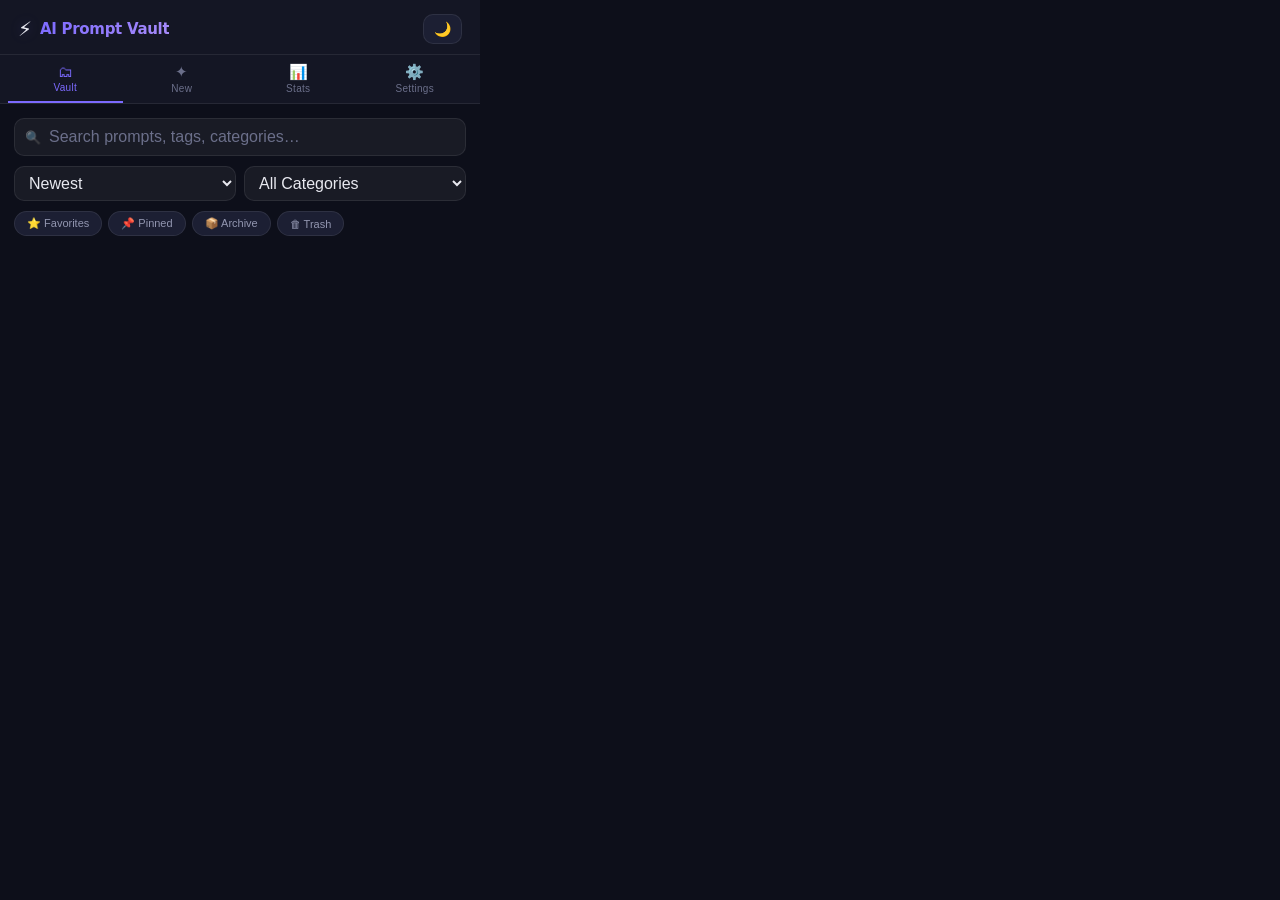
<file: index.html>
<!DOCTYPE html>
<html lang="en">
<head>
  <meta charset="UTF-8">
  <meta name="viewport" content="width=device-width, initial-scale=1.0">
  <title>AI Prompt Vault</title>
  <link rel="stylesheet" href="popup.css">
</head>
<body class="dark">
  <div class="app">

    <!-- ── Header ─────────────────────────────────────────── -->
    <header class="header">
      <div class="header-brand">
        <span class="logo-icon">⚡</span>
        <span class="brand-name">AI Prompt Vault</span>
      </div>
      <button id="themeToggle" class="icon-btn" title="Toggle theme">🌙</button>
    </header>

    <!-- ── Tab Nav ────────────────────────────────────────── -->
    <nav class="tab-nav">
      <button class="tab-btn active" data-tab="vault">
        <span>🗂</span><span>Vault</span>
      </button>
      <button class="tab-btn" data-tab="add">
        <span>✦</span><span>New</span>
      </button>
      <button class="tab-btn" data-tab="dashboard">
        <span>📊</span><span>Stats</span>
      </button>
      <button class="tab-btn" data-tab="settings">
        <span>⚙️</span><span>Settings</span>
      </button>
    </nav>

    <!-- ── Tab: Vault ─────────────────────────────────────── -->
    <section id="tab-vault" class="tab-content active">

      <div class="search-wrap">
        <span class="search-icon-inner">🔍</span>
        <input id="search" type="text" placeholder="Search prompts, tags, categories…" autocomplete="off">
        <button id="searchClear" class="search-clear hidden" title="Clear">✕</button>
      </div>

      <div class="filter-bar">
        <select id="sortSelect" class="select-sm">
          <option value="newest">Newest</option>
          <option value="oldest">Oldest</option>
          <option value="edited">Last Edited</option>
          <option value="az">A → Z</option>
          <option value="za">Z → A</option>
        </select>
        <select id="categoryFilter" class="select-sm">
          <option value="all">All Categories</option>
        </select>
      </div>

      <div class="chip-row">
        <button class="chip" data-filter="favorites">⭐ Favorites</button>
        <button class="chip" data-filter="pinned">📌 Pinned</button>
        <button class="chip" data-filter="archived">📦 Archive</button>
        <button class="chip" data-filter="trash">🗑 Trash</button>
      </div>

      <div id="bulkBar" class="bulk-bar hidden">
        <span id="selectedCount">0 selected</span>
        <div class="bulk-actions">
          <button id="bulkDeleteBtn" class="btn btn-danger btn-sm">Delete Selected</button>
          <button id="bulkCancelBtn" class="btn btn-ghost btn-sm">Cancel</button>
        </div>
      </div>

      <div id="promptList" class="prompt-list"></div>
    </section>

    <!-- ── Tab: Add / Edit ────────────────────────────────── -->
    <section id="tab-add" class="tab-content">
      <div class="form-wrap">
        <h2 id="formTitle" class="form-heading">New Prompt</h2>
        <input id="editId" type="hidden" value="">

        <div class="field">
          <label class="label" for="titleInput">Title <span class="req">*</span></label>
          <input id="titleInput" type="text" class="input" placeholder="Give your prompt a name…" autocomplete="off">
        </div>

        <div class="field-row">
          <div class="field">
            <label class="label" for="categoryInput">Category</label>
            <input id="categoryInput" type="text" class="input" placeholder="e.g. Writing, Coding…" list="categoryList" autocomplete="off">
            <datalist id="categoryList"></datalist>
          </div>
          <div class="field">
            <label class="label" for="tagsInput">Tags</label>
            <input id="tagsInput" type="text" class="input" placeholder="tag1, tag2…" autocomplete="off">
          </div>
        </div>

        <div class="field">
          <label class="label" for="promptInput">Prompt <span class="req">*</span></label>
          <textarea id="promptInput" class="input textarea" placeholder="Write your AI prompt here…"></textarea>
          <span class="char-count" id="charCount">0 characters</span>
        </div>

        <div class="form-actions">
          <button id="clearBtn" class="btn btn-ghost">Clear</button>
          <button id="saveBtn" class="btn btn-primary">
            <span id="saveBtnText">Save Prompt</span>
          </button>
        </div>
      </div>
    </section>

    <!-- ── Tab: Dashboard ─────────────────────────────────── -->
    <section id="tab-dashboard" class="tab-content">
      <h2 class="section-heading">Dashboard</h2>

      <div class="stats-grid">
        <div class="stat-card">
          <div class="stat-value" id="statTotal">0</div>
          <div class="stat-label">Total</div>
        </div>
        <div class="stat-card stat-accent">
          <div class="stat-value" id="statFavorites">0</div>
          <div class="stat-label">Favorites</div>
        </div>
        <div class="stat-card">
          <div class="stat-value" id="statPinned">0</div>
          <div class="stat-label">Pinned</div>
        </div>
        <div class="stat-card">
          <div class="stat-value" id="statCategories">0</div>
          <div class="stat-label">Categories</div>
        </div>
        <div class="stat-card">
          <div class="stat-value" id="statArchived">0</div>
          <div class="stat-label">Archived</div>
        </div>
        <div class="stat-card">
          <div class="stat-value" id="statStorage">0 KB</div>
          <div class="stat-label">Storage</div>
        </div>
      </div>

      <div class="dash-section">
        <h3 class="subsection-heading">Top Category</h3>
        <div id="topCategory" class="top-cat">—</div>
      </div>

      <div class="dash-section">
        <h3 class="subsection-heading">Recently Added</h3>
        <div id="recentlyAdded" class="mini-list"></div>
      </div>

      <div class="dash-section">
        <h3 class="subsection-heading">Recently Viewed</h3>
        <div id="recentlyViewed" class="mini-list"></div>
      </div>
    </section>

    <!-- ── Tab: Settings ──────────────────────────────────── -->
    <section id="tab-settings" class="tab-content">
      <h2 class="section-heading">Settings</h2>

      <div class="settings-group">
        <h3 class="settings-group-title">Appearance</h3>
        <div class="setting-row">
          <label>Theme</label>
          <div class="btn-group">
            <button class="btn-opt active" data-setting="theme" data-value="dark">🌙 Dark</button>
            <button class="btn-opt" data-setting="theme" data-value="light">☀️ Light</button>
          </div>
        </div>
        <div class="setting-row">
          <label>Font Size</label>
          <div class="btn-group">
            <button class="btn-opt" data-setting="fontSize" data-value="small">S</button>
            <button class="btn-opt active" data-setting="fontSize" data-value="medium">M</button>
            <button class="btn-opt" data-setting="fontSize" data-value="large">L</button>
          </div>
        </div>
        <div class="setting-row">
          <label>Card Density</label>
          <div class="btn-group">
            <button class="btn-opt" data-setting="cardSize" data-value="compact">Compact</button>
            <button class="btn-opt active" data-setting="cardSize" data-value="normal">Normal</button>
            <button class="btn-opt" data-setting="cardSize" data-value="comfortable">Airy</button>
          </div>
        </div>
      </div>

      <div class="settings-group">
        <h3 class="settings-group-title">Defaults</h3>
        <div class="setting-row">
          <label>Default Sort</label>
          <select id="defaultSort" class="input input-sm">
            <option value="newest">Newest First</option>
            <option value="oldest">Oldest First</option>
            <option value="edited">Last Edited</option>
            <option value="az">A → Z</option>
            <option value="za">Z → A</option>
          </select>
        </div>
      </div>

      <div class="settings-group">
        <h3 class="settings-group-title">Data Management</h3>
        <div class="data-actions">
          <button id="exportJson" class="btn btn-secondary btn-sm">📤 Export JSON</button>
          <button id="exportCsv" class="btn btn-secondary btn-sm">📊 Export CSV</button>
          <button id="exportMd" class="btn btn-secondary btn-sm">📝 Export Markdown</button>
          <button id="importJsonBtn" class="btn btn-secondary btn-sm">📥 Import JSON</button>
          <input type="file" id="importFile" accept=".json" hidden>
          <button id="backupBtn" class="btn btn-secondary btn-sm">💾 Backup All</button>
          <button id="restoreBtn" class="btn btn-secondary btn-sm">🔄 Restore Backup</button>
          <input type="file" id="restoreFile" accept=".json" hidden>
        </div>
        <div class="danger-actions">
          <button id="emptyTrashBtn" class="btn btn-danger btn-sm">🗑 Empty Trash</button>
          <button id="clearAllBtn" class="btn btn-danger btn-sm">⚠️ Clear All Data</button>
        </div>
      </div>

      <div class="settings-group">
        <h3 class="settings-group-title">Keyboard Shortcuts</h3>
        <div class="shortcuts">
          <div class="shortcut-row"><kbd>Ctrl+N</kbd><span>New prompt</span></div>
          <div class="shortcut-row"><kbd>Ctrl+F</kbd><span>Focus search</span></div>
          <div class="shortcut-row"><kbd>Esc</kbd><span>Clear / cancel</span></div>
        </div>
      </div>

      <p class="app-version">AI Prompt Vault v2.0 — Manifest V3</p>
    </section>

  </div><!-- /.app -->

  <!-- ── Confirm Modal ──────────────────────────────────────── -->
  <div id="confirmModal" class="modal-overlay hidden">
    <div class="modal">
      <div class="modal-icon" id="confirmIcon">⚠️</div>
      <h3 id="confirmTitle">Are you sure?</h3>
      <p id="confirmMessage">This action cannot be undone.</p>
      <div class="modal-btns">
        <button id="confirmCancel" class="btn btn-ghost">Cancel</button>
        <button id="confirmOk" class="btn btn-danger">Delete</button>
      </div>
    </div>
  </div>

  <!-- ── Toast ─────────────────────────────────────────────── -->
  <div id="toast" class="toast"></div>

  <script src="popup.js"></script>
</body>
</html>
</file>
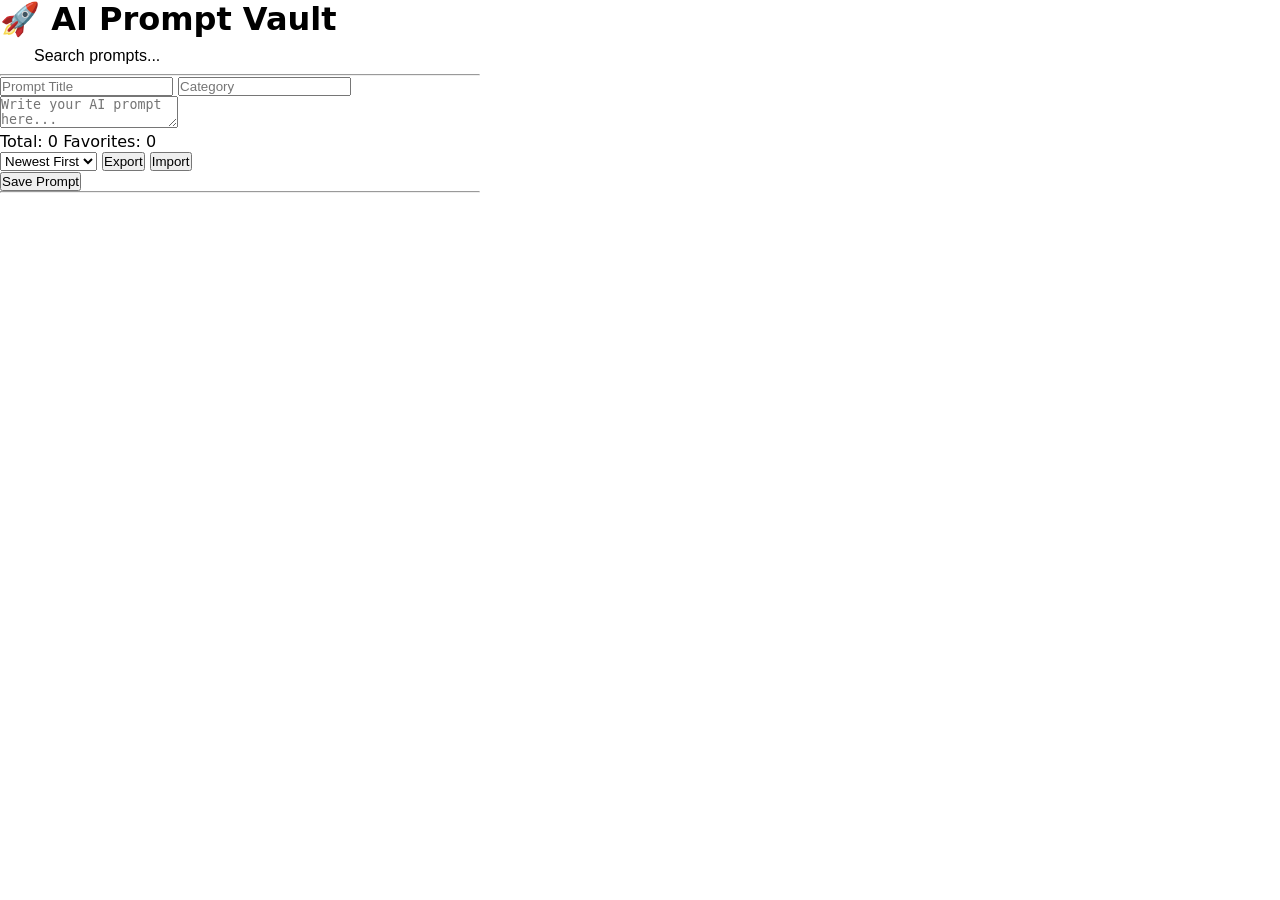
<file: popup.html>
<!DOCTYPE html>
<html>

<head>
    <meta charset="UTF-8">
    <title>AI Prompt Vault</title>

    <link rel="stylesheet" href="popup.css">
</head>

<body>

    <div class="container">

        <h1>🚀 AI Prompt Vault</h1>

        <input
            id="search"
            type="text"
            placeholder="Search prompts...">

        <hr>

        <input
            id="title"
            type="text"
            placeholder="Prompt Title">

        <input
            id="category"
            type="text"
            placeholder="Category">

        <textarea
            id="prompt"
            placeholder="Write your AI prompt here..."></textarea>

            <div class="stats">

    <span id="totalCount">Total: 0</span>

    <span id="favoriteCount">Favorites: 0</span>

</div>

<div class="toolbar">
    <select id="sortselect">
        <option value="newest">Newest First</option>
        <option value="oldest">Oldest First</option>
        <option value="az">A - Z</option>
           <option value="za">Z - A</option>

    </select>

    <button id="exportBtn">Export</button>
        <button id="importBtn">Import</button>

        <input
           type="file"
            id="importFile"
            accept=".json"
            hidden>

</div>

    <div id="toast"></div>
    
        <button id="saveBtn">
            Save Prompt
        </button>

        <hr>

        <div id="promptList"></div>

    </div>

    <script src="popup.js"></script>

</body>

</html>
</file>
<file: popup.css>
/* ── Reset & Base ──────────────────────────────────────────── */
*, *::before, *::after { margin: 0; padding: 0; box-sizing: border-box; }

:root {
  --accent:        #7c6aff;
  --accent-hover:  #6356e8;
  --accent-glow:   rgba(124,106,255,0.25);
  --danger:        #ef4444;
  --danger-hover:  #dc2626;
  --success:       #10b981;
  --warning:       #f59e0b;
  --info:          #3b82f6;
  --radius:        10px;
  --radius-lg:     14px;
  --radius-pill:   999px;
  --transition:    0.2s ease;
  --font:          'Segoe UI', system-ui, -apple-system, sans-serif;
}

/* ── Dark Theme (default) ──────────────────────────────────── */
body.dark {
  --bg:            #0d0f1a;
  --surface:       #141624;
  --surface2:      #1c1f33;
  --surface3:      #232640;
  --text:          #e8e9f0;
  --text-muted:    #6b6f8a;
  --text-sub:      #9296b0;
  --border:        rgba(255,255,255,0.08);
  --border-strong: rgba(255,255,255,0.14);
  --input-bg:      rgba(255,255,255,0.05);
  --card-bg:       rgba(255,255,255,0.03);
  --shadow:        0 4px 24px rgba(0,0,0,0.5);
  --shadow-sm:     0 2px 8px rgba(0,0,0,0.35);
  --glass:         rgba(20,22,36,0.8);
}

/* ── Light Theme ───────────────────────────────────────────── */
body.light {
  --bg:            #f0f1f8;
  --surface:       #ffffff;
  --surface2:      #f5f6fc;
  --surface3:      #eceef8;
  --text:          #1a1b2e;
  --text-muted:    #8286a0;
  --text-sub:      #60637a;
  --border:        rgba(0,0,0,0.08);
  --border-strong: rgba(0,0,0,0.14);
  --input-bg:      rgba(255,255,255,0.9);
  --card-bg:       #ffffff;
  --shadow:        0 4px 20px rgba(0,0,0,0.1);
  --shadow-sm:     0 2px 8px rgba(0,0,0,0.07);
  --glass:         rgba(255,255,255,0.85);
}

/* ── Font Size Variants ────────────────────────────────────── */
body[data-font-size="small"]  { font-size: 12px; }
body[data-font-size="medium"] { font-size: 13px; }
body[data-font-size="large"]  { font-size: 15px; }

/* ── Card Density ──────────────────────────────────────────── */
body[data-card-size="compact"]     { --card-padding: 10px 12px; --card-gap: 6px; }
body[data-card-size="normal"]      { --card-padding: 14px 16px; --card-gap: 10px; }
body[data-card-size="comfortable"] { --card-padding: 18px 20px; --card-gap: 14px; }

/* ── App Shell ─────────────────────────────────────────────── */
body {
  font-family: var(--font);
  background: var(--bg);
  color: var(--text);
  width: 480px;
  min-height: 500px;
  overflow-x: hidden;
  -webkit-font-smoothing: antialiased;
}

.app {
  display: flex;
  flex-direction: column;
  min-height: 100%;
}

/* ── Header ────────────────────────────────────────────────── */
.header {
  display: flex;
  align-items: center;
  justify-content: space-between;
  padding: 14px 18px 10px;
  background: var(--surface);
  border-bottom: 1px solid var(--border);
  position: sticky;
  top: 0;
  z-index: 10;
  backdrop-filter: blur(12px);
}

.header-brand {
  display: flex;
  align-items: center;
  gap: 8px;
}

.logo-icon {
  font-size: 20px;
  filter: drop-shadow(0 0 6px var(--accent-glow));
}

.brand-name {
  font-size: 15px;
  font-weight: 700;
  letter-spacing: -0.3px;
  background: linear-gradient(135deg, var(--accent), #a78bfa);
  -webkit-background-clip: text;
  -webkit-text-fill-color: transparent;
  background-clip: text;
}

.icon-btn {
  background: var(--surface2);
  border: 1px solid var(--border);
  border-radius: var(--radius);
  padding: 6px 10px;
  cursor: pointer;
  font-size: 14px;
  color: var(--text);
  transition: background var(--transition), transform var(--transition);
}
.icon-btn:hover { background: var(--surface3); transform: scale(1.05); }

/* ── Tab Nav ───────────────────────────────────────────────── */
.tab-nav {
  display: flex;
  background: var(--surface);
  border-bottom: 1px solid var(--border);
  padding: 0 8px;
  gap: 2px;
}

.tab-btn {
  flex: 1;
  display: flex;
  flex-direction: column;
  align-items: center;
  gap: 2px;
  padding: 8px 4px 7px;
  background: none;
  border: none;
  color: var(--text-muted);
  font-size: 10px;
  font-weight: 500;
  cursor: pointer;
  border-bottom: 2px solid transparent;
  transition: color var(--transition), border-color var(--transition);
  letter-spacing: 0.3px;
}
.tab-btn span:first-child { font-size: 15px; }
.tab-btn:hover { color: var(--text); }
.tab-btn.active {
  color: var(--accent);
  border-bottom-color: var(--accent);
}

/* ── Tab Content ───────────────────────────────────────────── */
.tab-content {
  display: none;
  flex-direction: column;
  padding: 14px;
  gap: 10px;
  max-height: 540px;
  overflow-y: auto;
  scrollbar-width: thin;
  scrollbar-color: var(--border-strong) transparent;
}
.tab-content::-webkit-scrollbar { width: 4px; }
.tab-content::-webkit-scrollbar-thumb { background: var(--border-strong); border-radius: 4px; }
.tab-content.active { display: flex; }

/* ── Search ────────────────────────────────────────────────── */
.search-wrap {
  position: relative;
  display: flex;
  align-items: center;
}

.search-icon-inner {
  position: absolute;
  left: 11px;
  font-size: 13px;
  pointer-events: none;
  opacity: 0.5;
}

#search {
  width: 100%;
  padding: 9px 36px 9px 34px;
  background: var(--input-bg);
  border: 1px solid var(--border);
  border-radius: var(--radius);
  color: var(--text);
  font-size: inherit;
  outline: none;
  transition: border-color var(--transition), box-shadow var(--transition);
}
#search:focus {
  border-color: var(--accent);
  box-shadow: 0 0 0 3px var(--accent-glow);
}
#search::placeholder { color: var(--text-muted); }

.search-clear {
  position: absolute;
  right: 8px;
  background: none;
  border: none;
  color: var(--text-muted);
  cursor: pointer;
  font-size: 12px;
  padding: 4px;
  border-radius: 50%;
  line-height: 1;
  width: auto;
}
.search-clear:hover { background: var(--surface3); color: var(--text); }

/* ── Filter Bar ────────────────────────────────────────────── */
.filter-bar {
  display: flex;
  gap: 8px;
}

.select-sm {
  flex: 1;
  padding: 7px 10px;
  background: var(--input-bg);
  border: 1px solid var(--border);
  border-radius: var(--radius);
  color: var(--text);
  font-size: inherit;
  outline: none;
  cursor: pointer;
  transition: border-color var(--transition);
}
.select-sm:focus { border-color: var(--accent); }

/* ── Chip Row ──────────────────────────────────────────────── */
.chip-row {
  display: flex;
  flex-wrap: wrap;
  gap: 6px;
}

.chip {
  padding: 5px 12px;
  background: var(--surface2);
  border: 1px solid var(--border);
  border-radius: var(--radius-pill);
  color: var(--text-sub);
  font-size: 11px;
  font-weight: 500;
  cursor: pointer;
  transition: all var(--transition);
  width: auto;
}
.chip:hover { border-color: var(--accent); color: var(--accent); background: var(--accent-glow); }
.chip.active {
  background: var(--accent-glow);
  border-color: var(--accent);
  color: var(--accent);
}

/* ── Bulk Bar ──────────────────────────────────────────────── */
.bulk-bar {
  display: flex;
  align-items: center;
  justify-content: space-between;
  background: var(--surface2);
  border: 1px solid var(--border);
  border-radius: var(--radius);
  padding: 8px 12px;
  font-size: 12px;
  color: var(--text-sub);
  animation: slideDown 0.2s ease;
}
.bulk-actions { display: flex; gap: 6px; }

/* ── Prompt List ───────────────────────────────────────────── */
.prompt-list {
  display: flex;
  flex-direction: column;
  gap: var(--card-gap, 10px);
  padding-bottom: 8px;
}

/* ── Prompt Card ───────────────────────────────────────────── */
.card {
  display: flex;
  gap: 10px;
  background: var(--card-bg);
  border: 1px solid var(--border);
  border-radius: var(--radius-lg);
  padding: var(--card-padding, 14px 16px);
  transition: transform 0.2s ease, border-color 0.2s ease, box-shadow 0.2s ease;
  animation: fadeUp 0.2s ease both;
  cursor: default;
}
.card:hover {
  transform: translateY(-2px);
  border-color: var(--border-strong);
  box-shadow: var(--shadow-sm);
}
.card.pinned {
  border-color: rgba(245,158,11,0.35);
  background: rgba(245,158,11,0.04);
}
.card.selected {
  border-color: var(--accent);
  background: var(--accent-glow);
}

.card-select {
  display: flex;
  align-items: flex-start;
  padding-top: 2px;
}

.checkbox {
  width: 15px;
  height: 15px;
  accent-color: var(--accent);
  cursor: pointer;
  flex-shrink: 0;
}

.card-body { flex: 1; min-width: 0; }

.card-header {
  display: flex;
  align-items: flex-start;
  justify-content: space-between;
  gap: 8px;
  margin-bottom: 4px;
}

.card-title-row {
  display: flex;
  align-items: center;
  gap: 4px;
  min-width: 0;
  flex: 1;
}

.pin-indicator, .fav-indicator { font-size: 11px; flex-shrink: 0; }

.card-title {
  font-size: 13px;
  font-weight: 600;
  color: var(--text);
  white-space: nowrap;
  overflow: hidden;
  text-overflow: ellipsis;
}

/* ── Badge ─────────────────────────────────────────────────── */
.badge {
  display: inline-block;
  padding: 2px 9px;
  border-radius: var(--radius-pill);
  font-size: 10px;
  font-weight: 600;
  border: 1px solid;
  white-space: nowrap;
  flex-shrink: 0;
  letter-spacing: 0.2px;
}
.badge-sm { font-size: 10px; padding: 2px 7px; }

/* ── Tags ──────────────────────────────────────────────────── */
.card-tags {
  display: flex;
  flex-wrap: wrap;
  gap: 4px;
  margin-bottom: 6px;
}
.tag {
  font-size: 10px;
  color: var(--text-muted);
  background: var(--surface3);
  padding: 1px 6px;
  border-radius: var(--radius-pill);
  border: 1px solid var(--border);
}

/* ── Prompt Text ───────────────────────────────────────────── */
.card-prompt { margin: 6px 0; }

.prompt-text {
  font-size: 12px;
  color: var(--text-sub);
  white-space: pre-wrap;
  word-break: break-word;
  line-height: 1.55;
}

.read-more-btn {
  background: none;
  border: none;
  color: var(--accent);
  font-size: 11px;
  font-weight: 500;
  cursor: pointer;
  padding: 2px 0;
  width: auto;
  margin-top: 3px;
}
.read-more-btn:hover { text-decoration: underline; }

/* ── Card Footer ───────────────────────────────────────────── */
.card-footer {
  display: flex;
  align-items: center;
  justify-content: space-between;
  margin-top: 8px;
  gap: 6px;
}

.timestamp {
  font-size: 10px;
  color: var(--text-muted);
  white-space: nowrap;
}

.card-actions {
  display: flex;
  gap: 3px;
  flex-shrink: 0;
}

.action-btn {
  background: none;
  border: 1px solid transparent;
  border-radius: 7px;
  padding: 4px 5px;
  font-size: 12px;
  cursor: pointer;
  color: var(--text-muted);
  width: auto;
  line-height: 1;
  transition: all 0.15s ease;
}
.action-btn:hover {
  background: var(--surface3);
  border-color: var(--border);
  color: var(--text);
  transform: scale(1.1);
}
.action-btn.active { color: var(--accent); background: var(--accent-glow); }
.fav-btn.active { color: var(--warning); background: rgba(245,158,11,0.12); }
.pin-btn.active { color: var(--warning); background: rgba(245,158,11,0.12); }
.delete-btn:hover { color: var(--danger); background: rgba(239,68,68,0.1); }
.perm-delete-btn:hover { color: var(--danger); background: rgba(239,68,68,0.1); }
.restore-btn:hover { color: var(--success); background: rgba(16,185,129,0.1); }

/* ── Empty State ───────────────────────────────────────────── */
.empty-state {
  display: flex;
  flex-direction: column;
  align-items: center;
  justify-content: center;
  padding: 40px 20px;
  gap: 10px;
  text-align: center;
}
.empty-icon { font-size: 44px; margin-bottom: 4px; opacity: 0.7; }
.empty-state h3 { font-size: 15px; color: var(--text); }
.empty-state p { font-size: 12px; color: var(--text-muted); max-width: 240px; line-height: 1.5; }
.empty-state .btn { margin-top: 6px; }

/* ── Form (Add/Edit tab) ───────────────────────────────────── */
.form-wrap {
  display: flex;
  flex-direction: column;
  gap: 12px;
}

.form-heading {
  font-size: 16px;
  font-weight: 700;
  color: var(--text);
}

.field { display: flex; flex-direction: column; gap: 5px; }
.field-row { display: flex; gap: 10px; }
.field-row .field { flex: 1; }

.label {
  font-size: 11px;
  font-weight: 600;
  color: var(--text-sub);
  letter-spacing: 0.3px;
  text-transform: uppercase;
}
.req { color: var(--danger); }

.input {
  padding: 9px 12px;
  background: var(--input-bg);
  border: 1px solid var(--border);
  border-radius: var(--radius);
  color: var(--text);
  font-size: inherit;
  font-family: var(--font);
  outline: none;
  width: 100%;
  transition: border-color var(--transition), box-shadow var(--transition);
}
.input:focus {
  border-color: var(--accent);
  box-shadow: 0 0 0 3px var(--accent-glow);
}
.input::placeholder { color: var(--text-muted); }

.textarea {
  height: 120px;
  resize: vertical;
  min-height: 80px;
  line-height: 1.55;
}

.input-sm { padding: 7px 10px; }

.char-count {
  font-size: 10px;
  color: var(--text-muted);
  text-align: right;
}

.form-actions {
  display: flex;
  gap: 8px;
  padding-top: 4px;
}

/* ── Buttons ───────────────────────────────────────────────── */
.btn {
  display: inline-flex;
  align-items: center;
  justify-content: center;
  gap: 5px;
  padding: 9px 18px;
  border: 1px solid transparent;
  border-radius: var(--radius);
  font-size: inherit;
  font-family: var(--font);
  font-weight: 600;
  cursor: pointer;
  transition: all var(--transition);
  white-space: nowrap;
  width: auto;
}

.btn-primary {
  background: var(--accent);
  color: #fff;
  flex: 1;
}
.btn-primary:hover { background: var(--accent-hover); box-shadow: 0 4px 12px var(--accent-glow); transform: translateY(-1px); }

.btn-ghost {
  background: var(--surface2);
  border-color: var(--border);
  color: var(--text-sub);
}
.btn-ghost:hover { background: var(--surface3); color: var(--text); }

.btn-secondary {
  background: var(--surface2);
  border-color: var(--border);
  color: var(--text);
}
.btn-secondary:hover { background: var(--surface3); border-color: var(--border-strong); }

.btn-danger {
  background: var(--danger);
  color: #fff;
}
.btn-danger:hover { background: var(--danger-hover); transform: translateY(-1px); }

.btn-sm { padding: 6px 12px; font-size: 11px; }

/* ── Btn Group (settings toggles) ─────────────────────────── */
.btn-group {
  display: flex;
  gap: 4px;
}

.btn-opt {
  padding: 5px 12px;
  background: var(--surface2);
  border: 1px solid var(--border);
  border-radius: var(--radius);
  color: var(--text-muted);
  font-size: 11px;
  font-weight: 500;
  cursor: pointer;
  transition: all var(--transition);
  width: auto;
}
.btn-opt:hover { background: var(--surface3); color: var(--text); }
.btn-opt.active {
  background: var(--accent-glow);
  border-color: var(--accent);
  color: var(--accent);
}

/* ── Dashboard ─────────────────────────────────────────────── */
.section-heading {
  font-size: 15px;
  font-weight: 700;
  margin-bottom: 4px;
}

.stats-grid {
  display: grid;
  grid-template-columns: repeat(3, 1fr);
  gap: 8px;
}

.stat-card {
  background: var(--surface2);
  border: 1px solid var(--border);
  border-radius: var(--radius-lg);
  padding: 12px 10px;
  text-align: center;
}
.stat-card.stat-accent {
  background: var(--accent-glow);
  border-color: rgba(124,106,255,0.3);
}

.stat-value {
  font-size: 20px;
  font-weight: 700;
  color: var(--text);
  line-height: 1;
  margin-bottom: 4px;
}
.stat-accent .stat-value { color: var(--accent); }

.stat-label {
  font-size: 10px;
  color: var(--text-muted);
  font-weight: 500;
  text-transform: uppercase;
  letter-spacing: 0.4px;
}

.dash-section {
  display: flex;
  flex-direction: column;
  gap: 6px;
}

.subsection-heading {
  font-size: 11px;
  font-weight: 600;
  color: var(--text-muted);
  text-transform: uppercase;
  letter-spacing: 0.5px;
}

.top-cat {
  display: flex;
  align-items: center;
  gap: 8px;
  font-size: 13px;
  color: var(--text);
}

.mini-list { display: flex; flex-direction: column; gap: 6px; }

.mini-card {
  display: flex;
  align-items: center;
  justify-content: space-between;
  gap: 8px;
  padding: 8px 10px;
  background: var(--surface2);
  border: 1px solid var(--border);
  border-radius: var(--radius);
}
.mini-title {
  font-size: 12px;
  font-weight: 500;
  white-space: nowrap;
  overflow: hidden;
  text-overflow: ellipsis;
  color: var(--text);
  flex: 1;
}

/* ── Settings ──────────────────────────────────────────────── */
.settings-group {
  display: flex;
  flex-direction: column;
  gap: 10px;
  padding: 14px;
  background: var(--surface2);
  border: 1px solid var(--border);
  border-radius: var(--radius-lg);
}

.settings-group-title {
  font-size: 11px;
  font-weight: 700;
  color: var(--text-muted);
  text-transform: uppercase;
  letter-spacing: 0.6px;
  margin-bottom: 2px;
}

.setting-row {
  display: flex;
  align-items: center;
  justify-content: space-between;
  gap: 10px;
}
.setting-row label {
  font-size: 12px;
  color: var(--text);
  font-weight: 500;
  white-space: nowrap;
}

.data-actions {
  display: flex;
  flex-wrap: wrap;
  gap: 6px;
}

.danger-actions {
  display: flex;
  gap: 6px;
  padding-top: 6px;
  border-top: 1px solid var(--border);
}

.shortcuts {
  display: flex;
  flex-direction: column;
  gap: 7px;
}
.shortcut-row {
  display: flex;
  align-items: center;
  gap: 10px;
  font-size: 12px;
  color: var(--text-sub);
}
kbd {
  display: inline-block;
  padding: 2px 7px;
  background: var(--surface3);
  border: 1px solid var(--border-strong);
  border-radius: 5px;
  font-size: 10px;
  font-family: monospace;
  color: var(--text);
  white-space: nowrap;
}

.app-version {
  font-size: 10px;
  color: var(--text-muted);
  text-align: center;
  padding-top: 4px;
}

/* ── Modal ─────────────────────────────────────────────────── */
.modal-overlay {
  position: fixed;
  inset: 0;
  background: rgba(0,0,0,0.6);
  backdrop-filter: blur(4px);
  display: flex;
  align-items: center;
  justify-content: center;
  z-index: 100;
  animation: fadeIn 0.15s ease;
}
.modal-overlay.hidden { display: none; }

.modal {
  background: var(--surface);
  border: 1px solid var(--border-strong);
  border-radius: var(--radius-lg);
  padding: 28px 24px 20px;
  max-width: 300px;
  width: 90%;
  text-align: center;
  box-shadow: var(--shadow);
  animation: scaleIn 0.15s ease;
}

.modal-icon { font-size: 32px; margin-bottom: 10px; }
.modal h3 { font-size: 15px; color: var(--text); margin-bottom: 8px; }
.modal p { font-size: 12px; color: var(--text-muted); line-height: 1.5; margin-bottom: 18px; }

.modal-btns {
  display: flex;
  gap: 8px;
  justify-content: center;
}
.modal-btns .btn { flex: 1; }

/* ── Toast ─────────────────────────────────────────────────── */
.toast {
  position: fixed;
  bottom: 16px;
  left: 50%;
  transform: translateX(-50%) translateY(8px);
  display: flex;
  align-items: center;
  gap: 10px;
  padding: 9px 16px;
  border-radius: var(--radius-pill);
  font-size: 12px;
  font-weight: 500;
  color: #fff;
  pointer-events: none;
  opacity: 0;
  z-index: 200;
  white-space: nowrap;
  transition: opacity 0.25s ease, transform 0.25s ease;
  box-shadow: 0 4px 16px rgba(0,0,0,0.35);
}
.toast.show {
  opacity: 1;
  transform: translateX(-50%) translateY(0);
  pointer-events: all;
}
.toast.success { background: var(--success); }
.toast.error   { background: var(--danger); }
.toast.info    { background: var(--info); }
.toast.warning { background: var(--warning); color: #1a1b2e; }

.toast-action {
  background: rgba(255,255,255,0.25);
  border: 1px solid rgba(255,255,255,0.4);
  border-radius: var(--radius-pill);
  color: #fff;
  font-size: 11px;
  font-weight: 700;
  padding: 3px 10px;
  cursor: pointer;
  transition: background var(--transition);
  width: auto;
}
.toast-action:hover { background: rgba(255,255,255,0.4); }

/* ── Helpers ───────────────────────────────────────────────── */
.hidden { display: none !important; }
.text-muted { color: var(--text-muted); font-size: 12px; }

/* ── Animations ────────────────────────────────────────────── */
@keyframes fadeUp {
  from { opacity: 0; transform: translateY(6px); }
  to   { opacity: 1; transform: translateY(0); }
}
@keyframes fadeIn {
  from { opacity: 0; }
  to   { opacity: 1; }
}
@keyframes scaleIn {
  from { opacity: 0; transform: scale(0.92); }
  to   { opacity: 1; transform: scale(1); }
}
@keyframes slideDown {
  from { opacity: 0; transform: translateY(-6px); }
  to   { opacity: 1; transform: translateY(0); }
}
</file>
